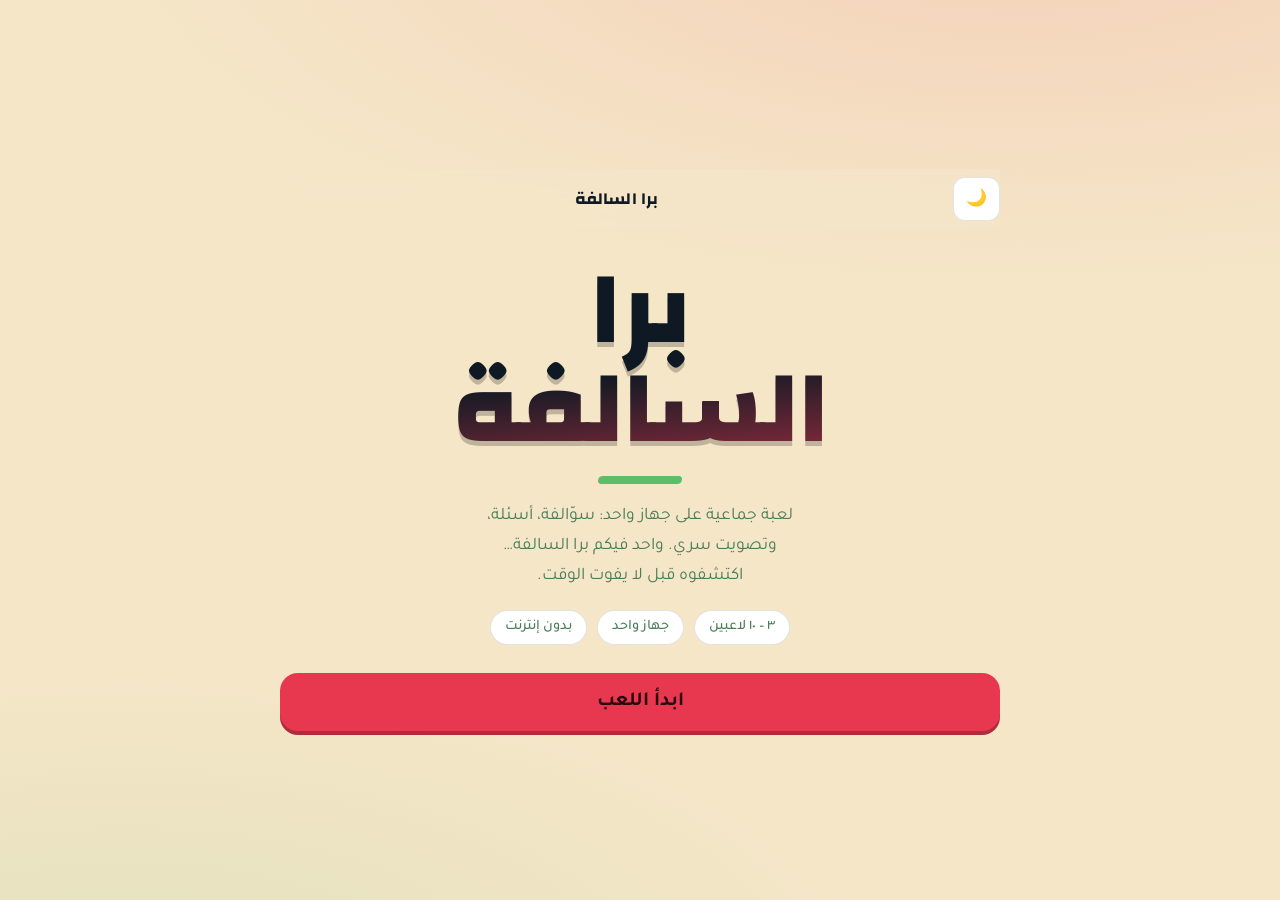
<file: barra.html>
<!DOCTYPE html>
<html lang="ar" dir="rtl">
<head>
  <meta charset="UTF-8" />
  <meta name="viewport" content="width=device-width, initial-scale=1, viewport-fit=cover" />
  <meta name="theme-color" content="#0F1923" />
  <meta name="apple-mobile-web-app-capable" content="yes" />
  <meta name="apple-mobile-web-app-status-bar-style" content="black-translucent" />
  <meta name="mobile-web-app-capable" content="yes" />
  <title>برا السالفة</title>
  <link rel="preconnect" href="https://fonts.googleapis.com" />
  <link rel="preconnect" href="https://fonts.gstatic.com" crossorigin />
  <link
    href="https://fonts.googleapis.com/css2?family=Changa:wght@600;700;800&family=Tajawal:wght@400;500;700&display=swap"
    rel="stylesheet"
  />
  <style>
    .boot-error {
      max-width: 640px;
      margin: 15vh auto;
      padding: 24px;
      border-radius: 16px;
      background: #162230;
      color: #f5e6c8;
      font-family: system-ui, -apple-system, "Segoe UI", Tahoma, sans-serif;
      text-align: center;
      line-height: 1.9;
      font-size: 1.05rem;
      border: 1px solid rgba(245, 230, 200, 0.15);
    }
    .boot-error small {
      display: block;
      margin-top: 8px;
      color: #7a9b8a;
      word-break: break-word;
      font-size: 0.85rem;
    }
  </style>
  <style>
/* ==========================================================================
   برا السالفة — native app feel
   Browser suppression, touch handling, scrollbar, spinners.
   ========================================================================== */

html {
  touch-action: manipulation;
  overscroll-behavior: none;
}

body {
  -webkit-user-select: none;
  user-select: none;
  -webkit-tap-highlight-color: transparent;
}

input,
textarea {
  -webkit-user-select: text;
  user-select: text;
}

input[type="number"] {
  -moz-appearance: textfield;
}

input::-webkit-inner-spin-button,
input::-webkit-outer-spin-button {
  -webkit-appearance: none;
  margin: 0;
}

::-webkit-scrollbar {
  width: 0;
  height: 0;
}

.app {
  -webkit-overflow-scrolling: touch;
}

  </style>
  <style>
/* ==========================================================================
   برا السالفة — design tokens
   ========================================================================== */

:root {
  --plum-900: #0F1923;
  --plum-800: #162230;
  --plum-700: #1e2d3d;
  --coral: #e8384f;
  --coral-deep: #b12a3d;
  --mint: #5dbe6a;
  --mint-deep: #3d8a48;
  --sand: #f5c842;
  --sand-deep: #c49e2e;
  --cloud: #f5e6c8;
  --lilac: #7a9b8a;

  --bg: var(--plum-900);
  --surface: var(--plum-800);
  --surface-2: var(--plum-700);
  --text: var(--cloud);
  --text-muted: var(--lilac);
  --line: rgba(247, 243, 237, 0.1);

  --font-display: "Changa", "Tajawal", system-ui, sans-serif;
  --font-body: "Tajawal", system-ui, sans-serif;

  --radius: 18px;
  --radius-sm: 12px;
  --tap: 48px;

  --shadow-tactile: 0 4px 0 rgba(0, 0, 0, 0.35);
}

[data-theme="light"] {
  --bg: #f5e6c8;
  --surface: #ffffff;
  --surface-2: #ede0c8;
  --text: #0F1923;
  --text-muted: #4a7c59;
  --line: rgba(15, 25, 35, 0.12);
  --shadow-tactile: 0 4px 0 rgba(15, 25, 35, 0.18);
}

/* ==========================================================================
   Base
   ========================================================================== */

*,
*::before,
*::after {
  box-sizing: border-box;
}

html,
body {
  margin: 0;
  min-height: 100%;
}

body {
  font-family: var(--font-body);
  color: var(--text);
  background-color: var(--bg);
  background-image:
    radial-gradient(120% 70% at 80% -10%, rgba(232, 56, 79, 0.18), transparent 60%),
    radial-gradient(100% 60% at 10% 110%, rgba(93, 190, 106, 0.14), transparent 60%);
  background-attachment: fixed;
  -webkit-font-smoothing: antialiased;
  text-rendering: optimizeLegibility;
}

[data-theme="light"] body {
  background-image:
    radial-gradient(120% 70% at 80% -10%, rgba(232, 56, 79, 0.12), transparent 60%),
    radial-gradient(100% 60% at 10% 110%, rgba(93, 190, 106, 0.12), transparent 60%);
}

h1,
h2,
h3 {
  font-family: var(--font-display);
  font-weight: 800;
  margin: 0;
  line-height: 1.15;
}

p {
  margin: 0;
}

button,
input,
select {
  font-family: inherit;
  font-size: 1rem;
}

:focus-visible {
  outline: 3px solid var(--mint);
  outline-offset: 2px;
  border-radius: 6px;
}

.app {
  min-height: 100vh;
  min-height: 100dvh;
  display: flex;
  flex-direction: column;
  align-items: center;
  padding: max(16px, env(safe-area-inset-top)) 16px max(16px, env(safe-area-inset-bottom));
}

.screen {
  width: 100%;
  max-width: 720px;
  margin: auto;
  display: flex;
  flex-direction: column;
  gap: 20px;
  animation: screen-in 0.22s ease-out;
}

@keyframes screen-in {
  from {
    opacity: 0;
    transform: translateY(6px);
  }
  to {
    opacity: 1;
    transform: none;
  }
}

.screen--wide {
  max-width: 900px;
}

/* ==========================================================================
   Top bar
   ========================================================================== */

.topbar {
  display: flex;
  align-items: center;
  justify-content: space-between;
  gap: 12px;
  width: 100%;
  min-height: var(--tap);
  backdrop-filter: blur(12px);
  -webkit-backdrop-filter: blur(12px);
  background: color-mix(in srgb, var(--bg) 75%, transparent);
  position: sticky;
  top: 0;
  z-index: 10;
  padding: 8px 0;
  margin-bottom: 4px;
}

.topbar__title {
  font-family: var(--font-display);
  font-weight: 700;
  font-size: 1.05rem;
  letter-spacing: 0.01em;
}

.topbar__side {
  display: flex;
  align-items: center;
  gap: 8px;
}

.chip {
  display: inline-flex;
  align-items: center;
  gap: 6px;
  padding: 8px 14px;
  border-radius: 999px;
  background: var(--surface);
  border: 1px solid var(--line);
  color: var(--text-muted);
  font-weight: 500;
  font-size: 0.9rem;
}

/* ==========================================================================
   Buttons
   ========================================================================== */

.btn {
  appearance: none;
  border: 1px solid transparent;
  border-radius: var(--radius-sm);
  min-height: var(--tap);
  padding: 12px 22px;
  font-weight: 700;
  font-size: 1.05rem;
  cursor: pointer;
  color: var(--text);
  background: var(--surface-2);
  transition: transform 0.12s ease, box-shadow 0.12s ease, background 0.15s ease;
  touch-action: manipulation;
}

.btn:disabled {
  opacity: 0.45;
  cursor: not-allowed;
}

.btn--primary {
  background: var(--coral);
  color: #2a0810;
  box-shadow: 0 4px 0 var(--coral-deep);
}

.btn--primary:not(:disabled):active {
  transform: translateY(3px) scale(0.97);
  box-shadow: 0 1px 0 var(--coral-deep);
}

.btn--mint {
  background: var(--mint);
  color: #1a3d1e;
  box-shadow: 0 4px 0 var(--mint-deep);
}

.btn--mint:not(:disabled):active {
  transform: translateY(3px) scale(0.97);
  box-shadow: 0 1px 0 var(--mint-deep);
}

.btn--sand {
  background: var(--sand);
  color: #3a2606;
  box-shadow: 0 4px 0 var(--sand-deep);
}

.btn--sand:not(:disabled):active {
  transform: translateY(3px) scale(0.97);
  box-shadow: 0 1px 0 var(--sand-deep);
}

.btn--outline {
  background: transparent;
  border-color: var(--line);
  color: var(--text);
}

.btn--outline:not(:disabled):hover {
  background: var(--surface);
}

.btn--danger {
  background: transparent;
  border-color: rgba(232, 56, 79, 0.5);
  color: var(--coral);
}

.btn--danger:not(:disabled):hover {
  background: rgba(232, 56, 79, 0.12);
}

.btn--block {
  width: 100%;
}

.btn--lg {
  min-height: 58px;
  font-size: 1.25rem;
  border-radius: var(--radius);
}

.btn--icon {
  min-height: 44px;
  min-width: 44px;
  padding: 0 12px;
  font-size: 1.05rem;
  background: var(--surface);
  border-color: var(--line);
}

.btn-row {
  display: flex;
  gap: 12px;
  flex-wrap: wrap;
}

.btn-row > .btn {
  flex: 1 1 160px;
}

/* ==========================================================================
   Title / hero
   ========================================================================== */

.hero {
  text-align: center;
  display: flex;
  flex-direction: column;
  gap: 18px;
  align-items: center;
  padding: 8px 0;
}

.hero__mark {
  font-family: var(--font-display);
  font-weight: 800;
  font-size: clamp(3.4rem, 16vw, 6.5rem);
  line-height: 0.95;
  letter-spacing: -0.01em;
  background: linear-gradient(
    175deg,
    var(--cloud) 0%,
    var(--cloud) 55%,
    var(--sand) 130%
  );
  -webkit-background-clip: text;
  background-clip: text;
  color: transparent;
  filter: drop-shadow(0 5px 0 rgba(0, 0, 0, 0.22));
}

[data-theme="light"] .hero__mark {
  background: linear-gradient(
    175deg,
    var(--plum-900) 0%,
    var(--plum-900) 55%,
    var(--coral) 135%
  );
  -webkit-background-clip: text;
  background-clip: text;
}

.hero__mark span {
  display: block;
}

.hero__rule {
  width: 84px;
  height: 8px;
  border-radius: 6px;
  background: var(--mint);
  transform: skewX(-12deg);
}

.hero__tag {
  color: var(--text-muted);
  font-size: 1.1rem;
  max-width: 34ch;
  line-height: 1.7;
}

.hero__meta {
  display: flex;
  gap: 10px;
  flex-wrap: wrap;
  justify-content: center;
}

/* ==========================================================================
   Panels / cards
   ========================================================================== */

.panel {
  background: var(--surface);
  border: 1px solid var(--line);
  border-radius: var(--radius);
  padding: 20px;
  display: flex;
  flex-direction: column;
  gap: 16px;
}

.panel__head {
  display: flex;
  flex-direction: column;
  gap: 4px;
}

.panel__title {
  font-family: var(--font-display);
  font-weight: 700;
  font-size: 1.3rem;
}

.panel__hint {
  color: var(--text-muted);
  font-size: 0.95rem;
  line-height: 1.6;
}

/* ==========================================================================
   Form bits
   ========================================================================== */

.field {
  display: flex;
  flex-direction: column;
  gap: 8px;
}

.field__label {
  font-weight: 700;
  font-size: 1rem;
}

.field__hint {
  color: var(--text-muted);
  font-size: 0.85rem;
}

.input {
  min-height: var(--tap);
  padding: 10px 14px;
  border-radius: var(--radius-sm);
  border: 1px solid var(--line);
  background: var(--bg);
  color: var(--text);
  width: 100%;
}

.input::placeholder {
  color: var(--text-muted);
  opacity: 0.8;
}

/* ==========================================================================
   Player rows
   ========================================================================== */

.players {
  display: flex;
  flex-direction: column;
  gap: 10px;
}

.player-row {
  display: flex;
  align-items: center;
  gap: 10px;
}

.player-row__num {
  flex: 0 0 auto;
  width: 34px;
  height: 34px;
  display: grid;
  place-items: center;
  border-radius: 50%;
  background: var(--surface-2);
  color: var(--text-muted);
  font-weight: 700;
  font-size: 0.9rem;
}

.player-row .input {
  flex: 1;
}

/* ==========================================================================
   Category grid
   ========================================================================== */

.category-grid {
  display: grid;
  grid-template-columns: repeat(auto-fill, minmax(140px, 1fr));
  gap: 12px;
}

.category-card {
  position: relative;
  text-align: right;
  padding: 16px;
  min-height: 68px;
  border-radius: var(--radius-sm);
  border: 2px solid var(--line);
  background: var(--surface-2);
  color: var(--text);
  font-weight: 700;
  font-size: 1.05rem;
  cursor: pointer;
  transition: transform 0.1s ease, border-color 0.15s ease, background 0.15s ease;
}

.category-card__count {
  display: block;
  margin-top: 4px;
  font-weight: 400;
  font-size: 0.8rem;
  color: var(--text-muted);
}

.category-card[aria-pressed="true"] {
  border-color: var(--mint);
  background: color-mix(in srgb, var(--mint) 16%, var(--surface-2));
}

.category-card[aria-pressed="true"] .category-card__count {
  color: var(--text);
}

/* ==========================================================================
   Segmented control
   ========================================================================== */

.segmented {
  display: inline-flex;
  gap: 6px;
  padding: 5px;
  border-radius: 999px;
  background: var(--bg);
  border: 1px solid var(--line);
}

.segmented button {
  min-height: 42px;
  padding: 8px 20px;
  border: none;
  border-radius: 999px;
  background: transparent;
  color: var(--text-muted);
  font-weight: 700;
  cursor: pointer;
}

.segmented button[aria-pressed="true"] {
  background: var(--coral);
  color: #2a0810;
}

.segmented button:disabled {
  opacity: 0.4;
  cursor: not-allowed;
}

/* ==========================================================================
   Cover / pass-the-device
   ========================================================================== */

.cover {
  text-align: center;
  display: flex;
  flex-direction: column;
  align-items: center;
  justify-content: center;
  gap: 22px;
  min-height: 70vh;
}

.cover__icon {
  width: 84px;
  height: 84px;
  border-radius: 24px;
  display: grid;
  place-items: center;
  background: var(--surface);
  border: 1px solid var(--line);
  font-size: 2.2rem;
}

.cover__name {
  font-family: var(--font-display);
  font-weight: 800;
  font-size: clamp(1.8rem, 8vw, 2.6rem);
  color: var(--coral);
}

.cover__text {
  color: var(--text-muted);
  font-size: 1.05rem;
  max-width: 30ch;
  line-height: 1.7;
}

/* ==========================================================================
   Reveal flip card
   ========================================================================== */

.reveal-stage {
  display: flex;
  flex-direction: column;
  align-items: center;
  gap: 20px;
  min-height: 78vh;
  justify-content: center;
}

.flip-card {
  width: min(84vw, 340px);
  aspect-ratio: 3 / 4.2;
  perspective: 1400px;
  background: none;
  border: none;
  padding: 0;
  cursor: pointer;
}

.flip-card__inner {
  position: relative;
  width: 100%;
  height: 100%;
  transform-style: preserve-3d;
  transition: transform 0.62s cubic-bezier(0.34, 1.4, 0.5, 1);
}

.flip-card.is-flipped .flip-card__inner {
  transform: rotateY(180deg);
}

.flip-card__face {
  position: absolute;
  inset: 0;
  border-radius: 26px;
  backface-visibility: hidden;
  -webkit-backface-visibility: hidden;
  display: flex;
  flex-direction: column;
  align-items: center;
  justify-content: center;
  gap: 14px;
  padding: 26px;
  text-align: center;
  overflow: hidden;
}

.flip-card__face--front {
  background: var(--surface);
  border: 2px solid var(--line);
  color: var(--text);
}

.flip-card__face--front::after {
  content: "";
  position: absolute;
  inset: 10px;
  border-radius: 18px;
  border: 1px dashed var(--line);
  pointer-events: none;
}

.flip-card__face--back {
  transform: rotateY(180deg);
  border: 2px solid transparent;
}

.flip-card__face--back.is-in {
  background: linear-gradient(160deg, rgba(93, 190, 106, 0.28), var(--plum-800));
  border-color: var(--mint);
  color: var(--text);
}

.flip-card__face--back.is-out {
  background: linear-gradient(160deg, rgba(245, 200, 66, 0.3), var(--plum-800));
  border-color: var(--sand);
  color: var(--text);
}

[data-theme="light"] .flip-card__face--back.is-in {
  background: linear-gradient(160deg, rgba(93, 190, 106, 0.35), #ffffff);
}

[data-theme="light"] .flip-card__face--back.is-out {
  background: linear-gradient(160deg, rgba(245, 200, 66, 0.4), #ffffff);
}

.flip-card__kicker {
  font-weight: 700;
  font-size: 0.95rem;
  color: var(--text-muted);
}

.flip-card__role {
  font-family: var(--font-display);
  font-weight: 800;
  font-size: 2.1rem;
}

.flip-card__face--front .flip-card__role {
  color: var(--text-muted);
}

.flip-card__face--back.is-in .flip-card__role {
  color: var(--mint);
}

.flip-card__face--back.is-out .flip-card__role {
  color: var(--sand);
}

.flip-card__secret {
  font-family: var(--font-display);
  font-weight: 800;
  font-size: clamp(1.8rem, 9vw, 2.6rem);
  line-height: 1.2;
}

.flip-card__category {
  color: var(--text-muted);
  font-size: 0.9rem;
}

.flip-card__emoji {
  font-size: 3rem;
  line-height: 1;
}

.reveal-progress {
  color: var(--text-muted);
  font-size: 0.95rem;
}

/* ==========================================================================
   Discussion / turn order
   ========================================================================== */

.timer {
  display: flex;
  flex-direction: column;
  align-items: center;
  gap: 14px;
}

.timer__display {
  font-family: var(--font-display);
  font-weight: 800;
  font-size: clamp(3rem, 16vw, 5rem);
  line-height: 1;
  font-variant-numeric: tabular-nums;
  direction: ltr;
}

.timer__display.is-low {
  color: var(--sand);
}

.timer__display.is-done {
  color: var(--coral);
}

.turn-list {
  list-style: none;
  margin: 0;
  padding: 0;
  display: flex;
  flex-direction: column;
  gap: 8px;
  counter-reset: turn;
}

.turn-item {
  display: flex;
  align-items: center;
  gap: 12px;
  padding: 12px 14px;
  border-radius: var(--radius-sm);
  background: var(--surface-2);
  border: 1px solid var(--line);
}

.turn-item__num {
  flex: 0 0 auto;
  width: 30px;
  height: 30px;
  display: grid;
  place-items: center;
  border-radius: 50%;
  background: var(--bg);
  color: var(--text-muted);
  font-weight: 700;
  font-size: 0.85rem;
}

.turn-item__text {
  font-size: 1.02rem;
}

.turn-item__text b {
  color: var(--coral);
}

.turn-item__text i {
  font-style: normal;
  color: var(--mint);
}

/* One-question-at-a-time focus card */
.turn-focus {
  text-align: center;
  display: flex;
  flex-direction: column;
  align-items: center;
  gap: 12px;
  padding: 28px 20px;
  border-radius: var(--radius);
  background: linear-gradient(
    165deg,
    color-mix(in srgb, var(--coral) 16%, var(--surface)),
    var(--surface)
  );
  border: 1px solid var(--line);
}

.turn-focus__kicker {
  color: var(--text-muted);
  font-weight: 700;
  font-size: 0.9rem;
}

.turn-focus__line {
  display: flex;
  align-items: baseline;
  justify-content: center;
  gap: 12px;
  flex-wrap: wrap;
}

.turn-focus__name {
  font-family: var(--font-display);
  font-weight: 800;
  font-size: clamp(1.6rem, 8vw, 2.4rem);
  line-height: 1.1;
}

.turn-focus__name--ask {
  color: var(--coral);
}

.turn-focus__name--answer {
  color: var(--mint);
}

.turn-focus__verb {
  color: var(--text-muted);
  font-weight: 700;
}

.turn-focus__hint {
  color: var(--text-muted);
  font-size: 0.95rem;
  line-height: 1.7;
  max-width: 34ch;
}

.timer__display--question {
  font-size: clamp(2.4rem, 12vw, 3.6rem);
}

/* ==========================================================================
   Voting
   ========================================================================== */

.vote-list {
  display: flex;
  flex-direction: column;
  gap: 10px;
}

.vote-option {
  display: flex;
  align-items: center;
  justify-content: space-between;
  gap: 12px;
  min-height: var(--tap);
  padding: 12px 16px;
  border-radius: var(--radius-sm);
  border: 2px solid var(--line);
  background: var(--surface-2);
  color: var(--text);
  font-weight: 700;
  font-size: 1.05rem;
  cursor: pointer;
  text-align: right;
}

.vote-option[aria-pressed="true"] {
  border-color: var(--coral);
  background: color-mix(in srgb, var(--coral) 18%, var(--surface-2));
}

.vote-option__check {
  color: var(--coral);
  opacity: 0;
}

.vote-option[aria-pressed="true"] .vote-option__check {
  opacity: 1;
}

/* ==========================================================================
   Results
   ========================================================================== */

.result-banner {
  text-align: center;
  padding: 22px;
  border-radius: var(--radius);
  border: 2px solid var(--line);
  background: var(--surface);
  display: flex;
  flex-direction: column;
  gap: 10px;
}

.result-banner__label {
  color: var(--text-muted);
  font-weight: 700;
}

.result-banner__names {
  font-family: var(--font-display);
  font-weight: 800;
  font-size: clamp(1.6rem, 8vw, 2.4rem);
  color: var(--sand);
}

.result-secret {
  display: flex;
  align-items: baseline;
  justify-content: center;
  gap: 10px;
  flex-wrap: wrap;
}

.result-secret__value {
  font-family: var(--font-display);
  font-weight: 800;
  font-size: 1.6rem;
  color: var(--coral);
}

.verdict {
  padding: 12px 16px;
  border-radius: var(--radius-sm);
  background: var(--surface-2);
  border: 1px solid var(--line);
  color: var(--text-muted);
  text-align: center;
  line-height: 1.6;
}

.scoreboard {
  width: 100%;
  border-collapse: collapse;
}

.scoreboard th,
.scoreboard td {
  padding: 12px 10px;
  text-align: right;
  border-bottom: 1px solid var(--line);
}

.scoreboard th {
  color: var(--text-muted);
  font-weight: 500;
  font-size: 0.85rem;
}

.scoreboard tr:last-child td {
  border-bottom: none;
}

.scoreboard td:last-child,
.scoreboard th:last-child {
  text-align: left;
}

.scoreboard__rank {
  color: var(--text-muted);
  font-weight: 700;
  width: 34px;
}

.scoreboard__name {
  font-weight: 700;
}

.scoreboard__total {
  font-family: var(--font-display);
  font-weight: 800;
  font-size: 1.25rem;
}

.points-pos {
  color: var(--mint);
  font-weight: 700;
}

.points-zero {
  color: var(--text-muted);
}

.score-leader .scoreboard__name::after {
  content: "★";
  color: var(--sand);
  margin-inline-start: 6px;
  font-size: 0.85rem;
}

/* ==========================================================================
   Misc
   ========================================================================== */

.toast {
  position: fixed;
  inset-inline: 0;
  bottom: max(20px, env(safe-area-inset-bottom));
  display: flex;
  justify-content: center;
  pointer-events: none;
  z-index: 50;
}

.toast__inner {
  background: var(--surface);
  border: 1px solid var(--line);
  color: var(--text);
  padding: 12px 20px;
  border-radius: 999px;
  font-weight: 500;
  box-shadow: 0 10px 30px rgba(0, 0, 0, 0.3);
  animation: toast-in 0.25s ease-out;
}

@keyframes toast-in {
  from {
    opacity: 0;
    transform: translateY(12px);
  }
  to {
    opacity: 1;
    transform: none;
  }
}

.note {
  padding: 12px 16px;
  border-radius: var(--radius-sm);
  background: color-mix(in srgb, var(--sand) 18%, var(--surface));
  border: 1px solid var(--sand);
  color: var(--text);
  font-size: 0.95rem;
  line-height: 1.6;
}

.centered {
  text-align: center;
}

.stack {
  display: flex;
  flex-direction: column;
  gap: 14px;
}

.stack--tight {
  gap: 8px;
}

.sr-only {
  position: absolute;
  width: 1px;
  height: 1px;
  padding: 0;
  margin: -1px;
  overflow: hidden;
  clip: rect(0, 0, 0, 0);
  white-space: nowrap;
  border: 0;
}

/* ==========================================================================
   Selection
   ========================================================================== */

::selection {
  background: var(--coral);
  color: var(--cloud);
}

/* ==========================================================================
   Splash screen
   ========================================================================== */

.splash {
  position: fixed;
  inset: 0;
  z-index: 100;
  display: flex;
  flex-direction: column;
  align-items: center;
  justify-content: center;
  gap: 20px;
  background: var(--bg);
  transition: opacity 0.4s ease, visibility 0.4s ease;
}

.splash.is-hidden {
  opacity: 0;
  visibility: hidden;
  pointer-events: none;
}

.splash__icon {
  width: 100px;
  height: 100px;
  border-radius: 50%;
  object-fit: cover;
  border: 3px solid var(--line);
  animation: splash-pulse 1.6s ease-in-out infinite;
}

@keyframes splash-pulse {
  0%, 100% { transform: scale(1); }
  50% { transform: scale(1.05); }
}

.splash__title {
  font-family: var(--font-display);
  font-weight: 800;
  font-size: clamp(2rem, 10vw, 3.2rem);
  background: linear-gradient(175deg, var(--cloud) 0%, var(--cloud) 55%, var(--sand) 130%);
  -webkit-background-clip: text;
  background-clip: text;
  color: transparent;
}

/* ==========================================================================
   Offline banner
   ========================================================================== */

.offline-banner {
  position: fixed;
  top: 0;
  inset-inline: 0;
  z-index: 60;
  background: var(--coral);
  color: #fff;
  text-align: center;
  padding: 10px 16px;
  font-weight: 700;
  font-size: 0.95rem;
  transform: translateY(-100%);
  transition: transform 0.3s ease;
  pointer-events: none;
}

.offline-banner.is-visible {
  transform: translateY(0);
  pointer-events: auto;
}

/* ==========================================================================
   Form validation
   ========================================================================== */

.input--error {
  border-color: var(--coral) !important;
  box-shadow: 0 0 0 2px rgba(232, 56, 79, 0.25);
}

.field__error {
  color: var(--coral);
  font-size: 0.85rem;
  font-weight: 600;
}

/* ==========================================================================
   Button spinner
   ========================================================================== */

.btn--loading {
  position: relative;
  color: transparent !important;
  pointer-events: none;
}

.btn--loading::after {
  content: "";
  position: absolute;
  width: 22px;
  height: 22px;
  border: 3px solid rgba(255, 255, 255, 0.35);
  border-top-color: #fff;
  border-radius: 50%;
  animation: btn-spin 0.6s linear infinite;
}

@keyframes btn-spin {
  to { transform: rotate(360deg); }
}

/* ==========================================================================
   View transitions
   ========================================================================== */

::view-transition-old(root) {
  animation: none;
}

::view-transition-new(root) {
  animation: view-fade-in 0.2s ease-out;
}

@keyframes view-fade-in {
  from { opacity: 0.7; }
  to { opacity: 1; }
}

/* ==========================================================================
   Responsive
   ========================================================================== */

@media (max-width: 480px) {
  .app {
    padding-inline: 14px;
  }

  .category-grid {
    grid-template-columns: repeat(2, 1fr);
  }

  .btn-row > .btn {
    flex-basis: 100%;
  }

  .panel {
    padding: 16px;
  }

  .scoreboard th,
  .scoreboard td {
    padding: 10px 6px;
  }

  .scoreboard__total {
    font-size: 1.1rem;
  }
}

@media (min-width: 768px) {
  .app {
    padding: 28px;
  }
}

/* ==========================================================================
   Reduced motion
   ========================================================================== */

@media (prefers-reduced-motion: reduce) {
  *,
  *::before,
  *::after {
    animation-duration: 0.001ms !important;
    animation-iteration-count: 1 !important;
    transition-duration: 0.001ms !important;
  }

  .flip-card__inner {
    transition: none;
  }
}
  </style>
</head>
<body>
  <div id="app" class="app" role="main"></div>
  <div id="splash" class="splash">
    <div class="splash__title" style="font-family:var(--font-display);font-weight:800;font-size:clamp(2rem,10vw,3.2rem);">برا السالفة</div>
  </div>
  <div id="offline-banner" class="offline-banner">أنت غير متصل — اللعبة تعمل بشكل طبيعي</div>
  <noscript>
    <div class="boot-error">
      لازم تفعّل JavaScript في المتصفح عشان تشتغل اللعبة.
    </div>
  </noscript>

  <script>
(function () {
  function showError(message) {
    var app = document.getElementById("app");
    if (!app) return;
    if (app.querySelector(".boot-error")) return;
    app.innerHTML =
      '<div class="boot-error">تعذّر تشغيل اللعبة.<small>' +
      String(message) +
      "</small></div>";
  }
  window.__barraShowBootError = showError;
  window.addEventListener("error", function (event) {
    showError(event.message || "خطأ غير معروف");
  });
})();
  </script>

  <script>
/* ==========================================================================
   برا السالفة — category data + tunable constants
   No ES modules and no fetch(): this file is loaded with a plain
   <script src="data.js"><\/script> so the app also works from file://.
   ========================================================================== */

const CATEGORIES = [
  {
    id: "anime",
    label: "أنمي",
    items: [
      "ناروتو",
      "ون بيس",
      "هجوم العمالقة",
      "ديث نوت",
      "دراغون بول",
      "بليتش",
      "هنتر إكس هنتر",
      "جوجوتسو كايسن",
      "ديمون سلاير",
      "ماي هيرو أكاديميا",
      "طوكيو غول",
      "فولميتال ألكيميست",
      "سورد آرت أونلاين",
      "سباير إكس فاميلي",
      "بلاك كلوفر",
    ],
  },
  {
    id: "food",
    label: "أكل",
    items: [
      "شاورما",
      "برغر",
      "كبسة",
      "مندي",
      "بيتزا",
      "فلافل",
      "كشري",
      "مقلوبة",
      "مسخن",
      "حمص",
      "تبولة",
      "فول",
      "برياني",
      "سمبوسة",
      "شكشوكة",
    ],
  },
  {
    id: "desserts",
    label: "حلويات",
    items: [
      "كنافة",
      "بقلاوة",
      "لقيمات",
      "بسبوسة",
      "كيك شوكولاتة",
      "آيس كريم",
      "مهلبية",
      "أم علي",
      "تشيز كيك",
      "دونات",
      "كوكيز",
      "وافل",
      "كريب",
      "مافن",
      "رز بلبن",
    ],
  },
  {
    id: "drinks",
    label: "مشروبات",
    items: [
      "قهوة عربية",
      "شاي",
      "كرك",
      "لاتيه",
      "كابتشينو",
      "موكا",
      "عصير برتقال",
      "عصير مانجو",
      "ليمون بالنعناع",
      "سموذي فراولة",
      "ميلك شيك",
      "بيبسي",
      "شاي أخضر",
      "قهوة تركية",
      "سحلب",
    ],
  },
  {
    id: "cartoons",
    label: "كرتون قديم",
    items: [
      "توم وجيري",
      "سبونج بوب",
      "السنافر",
      "عدنان ولينا",
      "غرندايزر",
      "كابتن ماجد",
      "هايدي",
      "جزيرة الكنز",
      "بوباي",
      "لوني تونز",
      "مغامرات سندباد",
      "ريمي",
      "ماوكلي",
      "باتمان",
      "سبايدرمان",
    ],
  },
  {
    id: "series",
    label: "مسلسلات",
    items: [
      "صراع العروش",
      "برايكينغ باد",
      "فريندز",
      "ذا أوفيس",
      "سترينجر ثينجز",
      "لا كاسا دي بابيل",
      "موني هايست",
      "بيكي بلايندرز",
      "لوست",
      "هاوس",
      "ديكستر",
      "شيرنوبل",
      "باب الحارة",
      "طاش ما طاش",
      "الحفرة",
    ],
  },
  {
    id: "kpop",
    label: "كيبوب",
    items: [
      "BTS",
      "BLACKPINK",
      "EXO",
      "TWICE",
      "RED VELVET",
      "STRAY KIDS",
      "SEVENTEEN",
      "ITZY",
      "NCT",
      "TXT",
      "AESPA",
      "GOT7",
      "MONSTA X",
      "ATEEZ",
      "MAMAMOO",
    ],
  },
  {
    id: "games",
    label: "ألعاب فيديو",
    items: [
      "ماين كرافت",
      "فورتنايت",
      "ببجي",
      "جي تي إيه",
      "كول أوف ديوتي",
      "فيفا",
      "غود أوف وور",
      "ذا لاست أوف أس",
      "زيلدا",
      "ماريو",
      "بوكيمون",
      "أساسنز كريد",
      "ريزدنت إيفل",
      "فالورانت",
      "روكيت ليج",
    ],
  },
  {
    id: "produce",
    label: "فواكه وخضار",
    items: [
      "تفاح",
      "موز",
      "برتقال",
      "عنب",
      "بطيخ",
      "مانجو",
      "فراولة",
      "أناناس",
      "رمان",
      "كيوي",
      "جزر",
      "خيار",
      "طماطم",
      "بصل",
      "بطاطس",
    ],
  },
  {
    id: "spy",
    label: "جاسوس (أماكن)",
    items: [
      "مستشفى",
      "مدرسة",
      "مطار",
      "ملعب",
      "سينما",
      "مطعم",
      "فندق",
      "شاطئ",
      "سوق",
      "حديقة",
      "مكتب",
      "مصنع",
      "قطار",
      "ملاهي",
      "مسجد",
    ],
  },
];

const GAME_DEFAULTS = {
  minPlayers: 3,
  maxPlayers: 10,
  outPlayersDefault: 1,
  outPlayersMaxThreshold: 6,
  perQuestionSeconds: 60,
  turnsPerPlayer: 1,
  scoring: {
    correctVote: 1,
    outEscaped: 2,
    outGuessedItemBonus: 1,
  },
};

/* Fast id -> category lookup */
const CATEGORY_BY_ID = CATEGORIES.reduce((map, category) => {
  map[category.id] = category;
  return map;
}, {});
  </script>

  <script>
/* ==========================================================================
   برا السالفة — app bootstrap + rendering
   Plain vanilla JS. No modules, no build step.
   ========================================================================== */

const APP_VERSION = "1.0.0";

const STORAGE_KEYS = {
  setup: "barra.setup.v1",
  theme: "barra.theme.v1",
};

function defaultSetup() {
  return {
    names: ["", "", ""],
    categoryIds: [],
    numOut: GAME_DEFAULTS.outPlayersDefault,
    perQuestionSeconds: GAME_DEFAULTS.perQuestionSeconds,
  };
}

const state = {
  screen: "title",
  theme: "dark",
  setup: defaultSetup(),
};

let root = null;

/* --------------------------------------------------------------------------
   Small utilities
   -------------------------------------------------------------------------- */

function escapeHtml(value) {
  return String(value == null ? "" : value)
    .replace(/&/g, "&amp;")
    .replace(/</g, "&lt;")
    .replace(/>/g, "&gt;")
    .replace(/"/g, "&quot;")
    .replace(/'/g, "&#39;");
}

function el(html) {
  const template = document.createElement("template");
  template.innerHTML = html.trim();
  return template.content.firstElementChild;
}

function randomChoice(list) {
  return list[Math.floor(Math.random() * list.length)];
}

function haptic(pattern) {
  if (typeof navigator !== "undefined" && navigator.vibrate) navigator.vibrate(pattern || 10);
}

function shuffle(list) {
  const copy = list.slice();
  for (let i = copy.length - 1; i > 0; i--) {
    const j = Math.floor(Math.random() * (i + 1));
    [copy[i], copy[j]] = [copy[j], copy[i]];
  }
  return copy;
}

/* --------------------------------------------------------------------------
   Secret item sampling (tasks.md 4.1)
   Two-step draw so a large category never dominates a small one: first a
   category with equal weight, then an item inside it. Anti-repeat across the
   session via a used-items set; when the whole pool is exhausted it resets
   (reshuffles) instead of erroring.
   -------------------------------------------------------------------------- */

function hasAvailableItem(categories, usedItemsSet) {
  return categories.some((category) =>
    category.items.some((item) => !usedItemsSet.has(category.id + ":" + item))
  );
}

function pickSecretItem(selectedCategoryIds, usedItemsSet) {
  const categories = selectedCategoryIds
    .map((id) => CATEGORY_BY_ID[id])
    .filter(Boolean);

  if (categories.length === 0) {
    throw new Error("pickSecretItem: no valid categories selected");
  }

  let reshuffled = false;
  if (!hasAvailableItem(categories, usedItemsSet)) {
    usedItemsSet.clear();
    reshuffled = true;
  }

  let categoryId;
  let item;
  let key;
  do {
    const category = randomChoice(categories);
    categoryId = category.id;
    item = randomChoice(category.items);
    key = categoryId + ":" + item;
  } while (usedItemsSet.has(key));

  usedItemsSet.add(key);

  return {
    categoryId,
    categoryLabel: CATEGORY_BY_ID[categoryId].label,
    item,
    reshuffled,
  };
}

/* --------------------------------------------------------------------------
   Theme
   -------------------------------------------------------------------------- */

function loadTheme() {
  let saved = null;
  try {
    saved = localStorage.getItem(STORAGE_KEYS.theme);
  } catch (err) {
    saved = null;
  }
  if (saved === "light" || saved === "dark") {
    state.theme = saved;
  } else if (
    window.matchMedia &&
    window.matchMedia("(prefers-color-scheme: light)").matches
  ) {
    state.theme = "light";
  }
  applyTheme();
}

function applyTheme() {
  document.documentElement.setAttribute("data-theme", state.theme);
  const meta = document.querySelector('meta[name="theme-color"]');
  if (meta) {
    meta.setAttribute("content", state.theme === "light" ? "#F5E6C8" : "#0F1923");
  }
}

function toggleTheme() {
  state.theme = state.theme === "light" ? "dark" : "light";
  try {
    localStorage.setItem(STORAGE_KEYS.theme, state.theme);
  } catch (err) {
    /* storage unavailable — theme simply won't persist */
  }
  applyTheme();
  render();
}

/* --------------------------------------------------------------------------
   Toast
   -------------------------------------------------------------------------- */

let toastTimer = null;

function showToast(message) {
  const existing = document.querySelector(".toast");
  if (existing) existing.remove();
  if (toastTimer) clearTimeout(toastTimer);

  const node = el(
    `<div class="toast" role="status"><div class="toast__inner">${escapeHtml(
      message
    )}</div></div>`
  );
  document.body.appendChild(node);
  toastTimer = setTimeout(() => node.remove(), 2600);
}

/* --------------------------------------------------------------------------
   Top bar + screens
   -------------------------------------------------------------------------- */

function themeButton() {
  const label = state.theme === "light" ? "الوضع الليلي" : "الوضع النهاري";
  const icon = state.theme === "light" ? "🌙" : "☀️";
  return `<button class="btn btn--icon" data-action="toggle-theme" aria-label="${label}" title="${label}">${icon}</button>`;
}

function topbar({ title, right = "" } = {}) {
  return `
    <header class="topbar">
      <div class="topbar__side">${themeButton()}</div>
      <div class="topbar__title">${escapeHtml(title || "برا السالفة")}</div>
      <div class="topbar__side">${right}</div>
    </header>
  `;
}

function screenTitle() {
  return el(`
    <section class="screen">
      ${topbar({ title: "برا السالفة" })}
      <div class="hero">
        <h1 class="hero__mark">
          <span>برا</span>
          <span>السالفة</span>
        </h1>
        <div class="hero__rule"></div>
        <p class="hero__tag">
          لعبة جماعية على جهاز واحد: سوّالفة، أسئلة، وتصويت سري.
          واحد فيكم برا السالفة… اكتشفوه قبل لا يفوت الوقت.
        </p>
        <div class="hero__meta">
          <span class="chip">٣ – ١٠ لاعبين</span>
          <span class="chip">جهاز واحد</span>
          <span class="chip">بدون إنترنت</span>
        </div>
      </div>
      <button class="btn btn--primary btn--lg btn--block" data-action="go-setup">
        ابدأ اللعب
      </button>
    </section>
  `);
}

/* --------------------------------------------------------------------------
   Setup persistence
   -------------------------------------------------------------------------- */

function padTo(list, min) {
  const copy = list.slice();
  while (copy.length < min) copy.push("");
  return copy;
}

function loadSetup() {
  let raw = null;
  try {
    raw = localStorage.getItem(STORAGE_KEYS.setup);
  } catch (err) {
    raw = null;
  }
  if (!raw) return;

  let saved = null;
  try {
    saved = JSON.parse(raw);
  } catch (err) {
    return;
  }
  if (!saved || typeof saved !== "object") return;

  const names = Array.isArray(saved.names)
    ? saved.names
        .slice(0, GAME_DEFAULTS.maxPlayers)
        .map((name) => (typeof name === "string" ? name : ""))
    : null;

  const validIds = Array.isArray(saved.categoryIds)
    ? saved.categoryIds.filter((id) => CATEGORY_BY_ID[id])
    : [];

  const perQuestion = Number(saved.perQuestionSeconds);
  const numOut = Number(saved.numOut);

  state.setup = {
    names:
      names && names.length >= GAME_DEFAULTS.minPlayers
        ? padTo(names, GAME_DEFAULTS.minPlayers)
        : defaultSetup().names,
    categoryIds: validIds,
    numOut: numOut === 2 ? 2 : 1,
    perQuestionSeconds:
      Number.isFinite(perQuestion) && perQuestion >= 0
        ? perQuestion
        : GAME_DEFAULTS.perQuestionSeconds,
  };
}

function saveSetup() {
  try {
    localStorage.setItem(STORAGE_KEYS.setup, JSON.stringify(state.setup));
  } catch (err) {
    /* storage unavailable — config simply won't persist */
  }
}

/* --------------------------------------------------------------------------
   Setup helpers
   -------------------------------------------------------------------------- */

function filledNames() {
  return state.setup.names.map((name) => name.trim()).filter(Boolean);
}

function playerCount() {
  return state.setup.names.length;
}

function canChooseTwoOut() {
  return filledNames().length >= GAME_DEFAULTS.outPlayersMaxThreshold;
}

function setupIsValid() {
  const count = filledNames().length;
  return (
    count >= GAME_DEFAULTS.minPlayers &&
    count <= GAME_DEFAULTS.maxPlayers &&
    state.setup.categoryIds.length >= 1
  );
}

function captureSetupForm() {
  document.querySelectorAll('[data-field="player-name"]').forEach((input) => {
    const index = Number(input.dataset.index);
    if (!Number.isNaN(index)) state.setup.names[index] = input.value;
  });
  const seconds = document.querySelector('[data-field="per-question-seconds"]');
  if (seconds) {
    const value = Number(seconds.value);
    state.setup.perQuestionSeconds = Number.isFinite(value)
      ? Math.max(0, Math.min(300, value))
      : GAME_DEFAULTS.perQuestionSeconds;
  }
}

/* --------------------------------------------------------------------------
   Setup screen
   -------------------------------------------------------------------------- */

function playerRow(name, index) {
  const removable = playerCount() > GAME_DEFAULTS.minPlayers;
  return `
    <div class="player-row">
      <span class="player-row__num" aria-hidden="true">${index + 1}</span>
      <input
        class="input"
        type="text"
        data-field="player-name"
        data-index="${index}"
        value="${escapeHtml(name)}"
        placeholder="اسم اللاعب"
        maxlength="20"
        autocomplete="off"
        aria-label="اسم اللاعب ${index + 1}"
      />
      <button
        class="btn btn--danger btn--icon"
        data-action="player-remove"
        data-index="${index}"
        aria-label="حذف اللاعب ${index + 1}"
        ${removable ? "" : "disabled"}
      >✕</button>
    </div>
  `;
}

function categoryCard(category) {
  const selected = state.setup.categoryIds.includes(category.id);
  return `
    <button
      type="button"
      class="category-card"
      data-action="toggle-category"
      data-id="${category.id}"
      aria-pressed="${selected}"
    >
      ${escapeHtml(category.label)}
      <span class="category-card__count">${category.items.length} عنصر</span>
    </button>
  `;
}

function outSegmented() {
  const two = canChooseTwoOut();
  return `
    <div class="segmented" role="group" aria-label="عدد اللاعبين خارج السالفة">
      <button type="button" data-action="out-set" data-value="1" aria-pressed="${
        state.setup.numOut === 1
      }">واحد</button>
      <button type="button" data-action="out-set" data-value="2" aria-pressed="${
        state.setup.numOut === 2
      }" ${two ? "" : "disabled"}>اثنين</button>
    </div>
  `;
}

function screenSetup() {
  const view = el(`
    <section class="screen screen--wide">
      ${topbar({
        title: "تجهيز اللعبة",
        right: `<button class="btn btn--icon" data-action="go-title" aria-label="رجوع">↩</button>`,
      })}
      <div class="panel">
        <div class="panel__head">
          <h2 class="panel__title">اللاعبون</h2>
          <p class="panel__hint">
            من ٣ إلى ١٠ لاعبين، وكلهم يشاركون نفس الجهاز.
            <span id="player-count"></span>
          </p>
        </div>
        <div class="players" id="players-list">
          ${state.setup.names.map(playerRow).join("")}
        </div>
        <button class="btn btn--outline btn--block" data-action="player-add">
          + أضف لاعب
        </button>
      </div>

      <div class="panel">
        <div class="panel__head">
          <h2 class="panel__title">الفئات</h2>
          <p class="panel__hint">اختر فئة أو أكثر — تُدمج كلها في جولة واحدة.</p>
        </div>
        <div class="category-grid">
          ${CATEGORIES.map(categoryCard).join("")}
        </div>
      </div>

      <div class="panel">
        <div class="panel__head">
          <h2 class="panel__title">إعدادات الجولة</h2>
        </div>
        <div class="field">
          <span class="field__label">كم واحد برا السالفة؟</span>
          ${outSegmented()}
        </div>
        <div class="field">
          <label class="field__label" for="per-question-seconds">مدة كل سؤال (ثواني)</label>
          <input
            class="input"
            id="per-question-seconds"
            type="number"
            data-field="per-question-seconds"
            min="0"
            max="300"
            step="5"
            value="${state.setup.perQuestionSeconds}"
          />
          <span class="field__hint">
            كل لاعب ياخذ دوره بالسؤال، والمؤقت ينتقل تلقائياً للي بعده. اكتب ٠ لإلغاء المؤقت.
          </span>
        </div>
      </div>

      <button
        id="start-round"
        class="btn btn--primary btn--lg btn--block"
        data-action="start-round"
      >
        يلا نبدأ
      </button>
    </section>
  `);
  return view;
}

function refreshSetupControls() {
  const count = filledNames().length;
  const countEl = document.getElementById("player-count");
  if (countEl) countEl.textContent = `(${count} جاهزين)`;

  const twoDisabled = !canChooseTwoOut();
  const twoBtn = document.querySelector('[data-action="out-set"][data-value="2"]');
  if (twoBtn) {
    twoBtn.disabled = twoDisabled;
    if (twoDisabled && state.setup.numOut === 2) {
      state.setup.numOut = 1;
      const oneBtn = document.querySelector('[data-action="out-set"][data-value="1"]');
      if (oneBtn) oneBtn.setAttribute("aria-pressed", "true");
      twoBtn.setAttribute("aria-pressed", "false");
    }
  }

  const startBtn = document.getElementById("start-round");
  if (startBtn) startBtn.disabled = !setupIsValid();
}

/* --------------------------------------------------------------------------
   Game engine (tasks.md 4.2 + 4.3)
   -------------------------------------------------------------------------- */

function orderByCount(players, counts) {
  /* shuffle first, then stable-sort by count => random tie-break */
  return shuffle(players).sort(
    (a, b) => (counts[a.id] || 0) - (counts[b.id] || 0)
  );
}

function pickOutPlayers(players, numOut) {
  const count = Math.max(1, Math.min(numOut, players.length - 1));
  const sorted = shuffle(players).sort((a, b) => a.outCount - b.outCount);
  const chosen = sorted.slice(0, count);
  chosen.forEach((player) => {
    player.outCount += 1;
  });
  return chosen;
}

function buildTurnOrder(players, totalTurns, counters) {
  const count = players.length;
  const order = [];
  if (count < 2 || totalTurns <= 0) return order;

  /* Fair, weighted round-robin.
     The spec's raw greedy (pick min-ask, then min-answer excluding the
     asker) can drift: a player who is simultaneously the unique min in
     both counters is forced to ask at the exact moment they should
     answer, which leaves max-min = 2. Instead we arrange the players in
     a ring (least-used askers lead each pass, random tie-break) and have
     turn i ask while the NEXT player in the ring answers. Over any pass
     every player asks once and answers once, so both spreads stay <= 1
     by construction — and no asker ever repeats back-to-back, and no
     asker/answer pair immediately repeats. */
  let ring = [];
  let lastAsker = null;
  let lastPair = null;

  for (let i = 0; i < totalTurns; i++) {
    const offset = i % count;
    if (offset === 0) {
      ring = orderByCount(players, counters.ask);
      /* don't open a pass with the same person who just asked */
      if (lastAsker && ring[0].id === lastAsker && count > 2) {
        const swap = ring.findIndex((p) => p.id !== lastAsker);
        [ring[0], ring[swap]] = [ring[swap], ring[0]];
      }
      /* don't immediately repeat the exact same asker/answer pair */
      if (
        lastPair &&
        count > 3 &&
        ring[0].id === lastPair.asker &&
        ring[1].id === lastPair.answerer
      ) {
        [ring[1], ring[2]] = [ring[2], ring[1]];
      }
    }

    const asker = ring[offset];
    const answerer = ring[(offset + 1) % count];

    counters.ask[asker.id] = (counters.ask[asker.id] || 0) + 1;
    counters.answer[answerer.id] = (counters.answer[answerer.id] || 0) + 1;
    lastAsker = asker.id;
    lastPair = { asker: asker.id, answerer: answerer.id };
    order.push({ asker: asker.id, answerer: answerer.id });
  }

  return order;
}

function debugSimulateFairness(playerCounts, rounds) {
  const sizes = playerCounts || [4, 6, 8];
  const runs = rounds || 100;
  return sizes.map((size) => {
    const players = Array.from({ length: size }, (_, i) => ({
      id: "p" + i,
      outCount: 0,
    }));
    const counters = { ask: {}, answer: {} };
    let passed = true;
    let worstAsk = 0;
    let worstAnswer = 0;

    for (let r = 0; r < runs; r++) {
      buildTurnOrder(
        players,
        size * GAME_DEFAULTS.turnsPerPlayer,
        counters
      );
      const askValues = players.map((p) => counters.ask[p.id] || 0);
      const answerValues = players.map((p) => counters.answer[p.id] || 0);
      const askSpread = Math.max(...askValues) - Math.min(...askValues);
      const answerSpread =
        Math.max(...answerValues) - Math.min(...answerValues);
      worstAsk = Math.max(worstAsk, askSpread);
      worstAnswer = Math.max(worstAnswer, answerSpread);
      if (askSpread > 1 || answerSpread > 1) passed = false;
    }

    return { players: size, rounds: runs, passed, worstAsk, worstAnswer };
  });
}

function runFairnessSelfCheck() {
  const results = debugSimulateFairness([4, 6, 8], 100);
  const allPassed = results.every((r) => r.passed);
  if (allPassed) {
    console.info(
      "[برا السالفة] فحص العدالة نجح:",
      results
        .map(
          (r) =>
            `${r.players} لاعبين (فرق الأسنان ${r.worstAsk}/${r.worstAnswer})`
        )
        .join("، ")
    );
  } else {
    console.error("[برا السالفة] فحص العدالة فشل:", results);
  }
  return allPassed;
}

/* --------------------------------------------------------------------------
   Round lifecycle
   -------------------------------------------------------------------------- */

function startGame() {
  captureSetupForm();
  saveSetup();

  /* Inline validation */
  var hasErrors = false;
  document.querySelectorAll('[data-field="player-name"]').forEach(function (input) {
    var idx = Number(input.dataset.index);
    var val = (state.setup.names[idx] || "").trim();
    if (!val) {
      input.classList.add("input--error");
      hasErrors = true;
    } else {
      input.classList.remove("input--error");
    }
  });
  if (state.setup.categoryIds.length === 0) {
    var grid = document.querySelector(".category-grid");
    if (grid) {
      grid.style.outline = "2px solid var(--coral)";
      grid.style.borderRadius = "var(--radius-sm)";
      setTimeout(function () { grid.style.outline = ""; }, 1500);
    }
    hasErrors = true;
  }
  if (hasErrors) {
    showToast("كمّل الأسماء واختر فئة أولاً");
    return;
  }

  if (!setupIsValid()) {
    showToast("كمّل الأسماء واختر فئة أولاً");
    return;
  }

  var startBtn = document.getElementById("start-round");
  if (startBtn) startBtn.classList.add("btn--loading");

  const names = filledNames();
  state.game = {
    players: names.map((name, index) => ({
      id: "p" + index,
      name,
      score: 0,
      outCount: 0,
    })),
    round: 1,
    secret: null,
    outIds: [],
    turnOrder: [],
    askCount: {},
    answerCount: {},
    usedItems: new Set(),
    reshuffled: false,
    votes: {},
  };

  startRound();
}

function startRound() {
  const game = state.game;
  if (!game) return;

  game.players.forEach((player) => {
    if (game.askCount[player.id] == null) game.askCount[player.id] = 0;
    if (game.answerCount[player.id] == null) game.answerCount[player.id] = 0;
  });

  const secret = pickSecretItem(state.setup.categoryIds, game.usedItems);
  game.secret = secret;
  game.reshuffled = secret.reshuffled;

  game.outIds = pickOutPlayers(game.players, state.setup.numOut).map(
    (player) => player.id
  );

  game.turnOrder = buildTurnOrder(
    game.players,
    game.players.length * GAME_DEFAULTS.turnsPerPlayer,
    { ask: game.askCount, answer: game.answerCount }
  );

  game.votes = {};
  game.revealIndex = 0;
  game.revealStage = "cover";
  game.cardFlipped = false;
  game.voteIndex = 0;
  game.voteStage = "cover";
  game.turnIndex = 0;
  resetTurnTimer();

  state.screen = "reveal";
  render();
}

/* --------------------------------------------------------------------------
   Reveal phase (tasks.md 4.5 + signature flip card)
   -------------------------------------------------------------------------- */

function playerById(id) {
  const game = state.game;
  if (!game) return null;
  return game.players.find((player) => player.id === id) || null;
}

function maskName(id) {
  const player = playerById(id);
  return player ? player.name : "؟";
}

function screenRevealCover() {
  const game = state.game;
  const player = game.players[game.revealIndex];
  const ready = game.revealIndex === 0;
  return el(`
    <section class="screen">
      ${topbar({
        title: "كشف الدور",
        right: `<span class="chip">${game.revealIndex + 1} / ${game.players.length}</span>`,
      })}
      <div class="cover">
        <div class="cover__icon" aria-hidden="true">📱</div>
        <p class="cover__text">مرّر الجهاز إلى</p>
        <h2 class="cover__name">${escapeHtml(player.name)}</h2>
        <p class="cover__text">لا تضغط أي شيء إلا لما يوصل الجهاز بيدك.</p>
        <button class="btn btn--primary btn--lg" data-action="reveal-ready">
          جاهز
        </button>
      </div>
      <p class="centered field__hint">
        ${ready ? "ابدأ بأول لاعب." : "الأدوار سرية — لا أحد يشوف غير دوره."}
      </p>
    </section>
  `);
}

function cardBackHtml(isOut) {
  const game = state.game;
  if (isOut) {
    return `
      <div class="flip-card__emoji" aria-hidden="true">🎭</div>
      <div class="flip-card__role">برا السالفة</div>
      <p class="flip-card__category">
        خمّن السر من كلامهم، ولا تخليهم يعرفون إنك برا السالفة.
      </p>
    `;
  }
  return `
    <div class="flip-card__kicker">السر هو</div>
    <div class="flip-card__secret">${escapeHtml(game.secret.item)}</div>
    <div class="flip-card__category">${escapeHtml(game.secret.categoryLabel)}</div>
    <p class="flip-card__category">
      اوصفه بدون ما تقول اسمه، ولا تخلي اللي برا السالفة يعرفه.
    </p>
  `;
}

function screenRevealCard() {
  const game = state.game;
  const player = game.players[game.revealIndex];
  const isOut = game.outIds.includes(player.id);
  const flipped = !!game.cardFlipped;
  const backClass = isOut ? "is-out" : "is-in";

  /* The back face is only filled in once the player flips the card, so the
     secret never sits in the DOM (or a screen reader) before that tap. */
  const backContent = flipped ? cardBackHtml(isOut) : "";

  return el(`
    <section class="screen">
      ${topbar({
        title: `دور ${player.name}`,
        right: `<span class="chip">${game.revealIndex + 1} / ${game.players.length}</span>`,
      })}
      <div class="reveal-stage">
        <p class="reveal-progress">لا تبيّن الشاشة لأحد.</p>
        <button
          type="button"
          class="flip-card ${flipped ? "is-flipped" : ""}"
          data-action="flip-card"
          aria-label="اكشف دورك"
        >
          <div class="flip-card__inner">
            <div class="flip-card__face flip-card__face--front">
              <div class="flip-card__emoji" aria-hidden="true">🂠</div>
              <div class="flip-card__role">اضغط لكشف دورك</div>
              <div class="flip-card__kicker">سرّي — لا تبيّن لأحد</div>
            </div>
            <div class="flip-card__face flip-card__face--back ${backClass}">
              ${backContent}
            </div>
          </div>
        </button>
        <button
          id="reveal-done"
          class="btn btn--mint btn--lg"
          data-action="reveal-done"
          ${flipped ? "" : "hidden"}
        >
          تم، أخفِها
        </button>
      </div>
    </section>
  `);
}

function screenReveal() {
  const game = state.game;
  if (!game) {
    state.screen = "title";
    return screenTitle();
  }
  return game.revealStage === "card"
    ? screenRevealCard()
    : screenRevealCover();
}

function advanceReveal() {
  const game = state.game;
  game.revealIndex += 1;
  game.revealStage = "cover";
  game.cardFlipped = false;

  if (game.revealIndex >= game.players.length) {
    state.screen = "discussion";
    resetTurnTimer();
    render();
    startTurnTimer();
    return;
  }
  render();
}

/* --------------------------------------------------------------------------
   Discussion phase + countdown timer
   -------------------------------------------------------------------------- */

let timerHandle = null;

function formatTime(seconds) {
  const total = Math.max(0, Math.floor(seconds));
  const minutes = String(Math.floor(total / 60)).padStart(2, "0");
  const secs = String(total % 60).padStart(2, "0");
  return minutes + ":" + secs;
}

function resetTurnTimer() {
  const game = state.game;
  if (!game) return;
  if (timerHandle) {
    clearInterval(timerHandle);
    timerHandle = null;
  }
  game.turnTimerRemaining = state.setup.perQuestionSeconds;
  game.turnTimerRunning = false;
}

function startTurnTimer() {
  const game = state.game;
  if (!game) return;
  if (state.setup.perQuestionSeconds <= 0) return;
  if (game.turnTimerRunning || game.turnTimerRemaining <= 0) return;
  game.turnTimerRunning = true;
  timerHandle = setInterval(tickTurnTimer, 1000);
  updateTimerDisplay();
}

function stopTurnTimer() {
  const game = state.game;
  if (game) game.turnTimerRunning = false;
  if (timerHandle) {
    clearInterval(timerHandle);
    timerHandle = null;
  }
  updateTimerDisplay();
}

function tickTurnTimer() {
  const game = state.game;
  if (!game || state.screen !== "discussion") {
    stopTurnTimer();
    return;
  }
  game.turnTimerRemaining = Math.max(0, game.turnTimerRemaining - 1);
  updateTimerDisplay();
  if (game.turnTimerRemaining === 0) {
    stopTurnTimer();
    advanceTurn();
  }
}

function updateTimerDisplay() {
  const game = state.game;
  const display = document.getElementById("timer-display");
  if (!game || !display) return;
  display.textContent = formatTime(game.turnTimerRemaining || 0);
  display.classList.toggle(
    "is-low",
    game.turnTimerRemaining <= 10 && game.turnTimerRemaining > 0
  );
  display.classList.toggle("is-done", game.turnTimerRemaining <= 0);
}

function currentTurn() {
  const game = state.game;
  if (!game || !game.turnOrder) return null;
  return game.turnOrder[game.turnIndex] || null;
}

function advanceTurn() {
  const game = state.game;
  if (!game) return;
  stopTurnTimer();
  game.turnIndex += 1;
  if (game.turnIndex >= game.turnOrder.length) {
    startVoting();
    return;
  }
  resetTurnTimer();
  render();
  startTurnTimer();
}

function screenDiscussion() {
  const game = state.game;
  const turn = currentTurn();
  if (!turn) {
    startVoting();
    return screenTitle();
  }

  const asker = playerById(turn.asker);
  const answerer = playerById(turn.answerer);
  const total = game.turnOrder.length;
  const hasTimer = state.setup.perQuestionSeconds > 0;

  return el(`
    <section class="screen">
      ${topbar({
        title: "وقت السوالف",
        right: `<span class="chip">السؤال ${game.turnIndex + 1} / ${total}</span>`,
      })}
      ${
        game.reshuffled
          ? `<div class="note">خلصت كل عناصر الفئات المختارة، فتم خلط الأسرار من جديد.</div>`
          : ""
      }
      <div class="turn-focus">
        <p class="turn-focus__kicker">دور السؤال</p>
        <div class="turn-focus__line">
          <span class="turn-focus__name turn-focus__name--ask">${escapeHtml(
            asker ? asker.name : "؟"
          )}</span>
          <span class="turn-focus__verb">يسأل</span>
          <span class="turn-focus__name turn-focus__name--answer">${escapeHtml(
            answerer ? answerer.name : "؟"
          )}</span>
        </div>
        <p class="turn-focus__hint">
          اسأله سؤالاً واحداً، وخلّ الباقين يسمعون ويحاولون يعرفون السر.
        </p>
      </div>
      ${
        hasTimer
          ? `
        <div class="panel timer">
          <div
            id="timer-display"
            class="timer__display timer__display--question"
            role="timer"
            aria-live="off"
          >${formatTime(game.turnTimerRemaining || state.setup.perQuestionSeconds)}</div>
          <p class="field__hint centered">ينتقل تلقائياً للي بعده لما يخلص الوقت.</p>
        </div>
      `
          : `<div class="note">بدون مؤقت — خلّص سؤالك واضغط "تم، التالي".</div>`
      }
      <button class="btn btn--primary btn--lg btn--block" data-action="turn-next">
        تم، التالي
      </button>
      <button class="btn btn--outline btn--block" data-action="go-vote">
        تخطّى للتصويت
      </button>
    </section>
  `);
}

/* --------------------------------------------------------------------------
   Voting phase (tasks.md 4.5)
   -------------------------------------------------------------------------- */

function passCover({ title, player, action, progress, note }) {
  return el(`
    <section class="screen">
      ${topbar({
        title,
        right: progress
          ? `<span class="chip">${progress}</span>`
          : "",
      })}
      <div class="cover">
        <div class="cover__icon" aria-hidden="true">📱</div>
        <p class="cover__text">مرّر الجهاز إلى</p>
        <h2 class="cover__name">${escapeHtml(player.name)}</h2>
        <p class="cover__text">${escapeHtml(note)}</p>
        <button class="btn btn--primary btn--lg" data-action="${action}">
          جاهز
        </button>
      </div>
    </section>
  `);
}

function startVoting() {
  stopTurnTimer();
  const game = state.game;
  game.votes = {};
  game.voteIndex = 0;
  game.voteStage = "cover";
  game.voteSelection = null;
  state.screen = "vote";
  render();
}

function screenVoteCover() {
  const game = state.game;
  const voter = game.players[game.voteIndex];
  return passCover({
    title: "التصويت السري",
    player: voter,
    action: "vote-ready",
    progress: `${game.voteIndex + 1} / ${game.players.length}`,
    note: "لا تضغط إلا لما يوصل الجهاز بيدك — صوتك محد يشوفه.",
  });
}

function screenVote() {
  const game = state.game;
  const voter = game.players[game.voteIndex];
  const options = game.players
    .filter((player) => player.id !== voter.id)
    .map((player) => {
      const selected = game.voteSelection === player.id;
      return `
        <button
          type="button"
          class="vote-option"
          data-action="vote-select"
          data-target="${player.id}"
          aria-pressed="${selected}"
        >
          <span>${escapeHtml(player.name)}</span>
          <span class="vote-option__check" aria-hidden="true">✓</span>
        </button>
      `;
    })
    .join("");

  return el(`
    <section class="screen">
      ${topbar({
        title: `تصويت ${voter.name}`,
        right: `<span class="chip">${game.voteIndex + 1} / ${game.players.length}</span>`,
      })}
      <div class="panel">
        <div class="panel__head">
          <h2 class="panel__title">مين برا السالفة؟</h2>
          <p class="panel__hint">اختر لاعباً واحداً — صوتك سرّي.</p>
        </div>
        <div class="vote-list">${options}</div>
      </div>
      <button
        id="vote-confirm"
        class="btn btn--primary btn--lg btn--block"
        data-action="vote-confirm"
        ${game.voteSelection ? "" : "disabled"}
      >
        ثبّت صوتي
      </button>
    </section>
  `);
}

function advanceVote() {
  const game = state.game;
  game.voteIndex += 1;
  game.voteStage = "cover";
  game.voteSelection = null;
  if (game.voteIndex >= game.players.length) {
    startGuessing();
    return;
  }
  render();
}

/* --------------------------------------------------------------------------
   Guess-the-secret phase (fair: happens before the public reveal)
   -------------------------------------------------------------------------- */

function startGuessing() {
  const game = state.game;
  game.guesses = {};
  game.guessIndex = 0;
  game.guessStage = "cover";
  state.screen = "guess";
  render();
}

function screenGuessCover() {
  const game = state.game;
  const player = game.players[game.guessIndex];
  return passCover({
    title: "تخمين السر",
    player,
    action: "guess-ready",
    progress: `${game.guessIndex + 1} / ${game.players.length}`,
    note: "فرصة أخيرة قبل كشف السر.",
  });
}

function screenGuess() {
  const game = state.game;
  const player = game.players[game.guessIndex];
  const isOut = game.outIds.includes(player.id);

  if (!isOut) {
    return el(`
      <section class="screen">
        ${topbar({
          title: `دور ${player.name}`,
          right: `<span class="chip">${game.guessIndex + 1} / ${game.players.length}</span>`,
        })}
        <div class="cover">
          <div class="cover__icon" aria-hidden="true">✅</div>
          <h2 class="cover__name">ما عليك تخمين</h2>
          <p class="cover__text">
            أنت داخل السالفة وتعرف السر — مرّر الجهاز لللي بعدك.
          </p>
          <button class="btn btn--mint btn--lg" data-action="guess-skip">
            تم
          </button>
        </div>
      </section>
    `);
  }

  return el(`
    <section class="screen">
      ${topbar({
        title: `تخمين ${player.name}`,
        right: `<span class="chip">${game.guessIndex + 1} / ${game.players.length}</span>`,
      })}
      <div class="panel">
        <div class="panel__head">
          <h2 class="panel__title">أنت برا السالفة… وش السر؟</h2>
          <p class="panel__hint">
            خمّن العنصر اللي كان مع الباقين. تخمين صحيح = نقطة إضافية.
          </p>
        </div>
        <div class="field">
          <label class="field__label" for="guess-input">تخمينك</label>
          <input
            class="input"
            id="guess-input"
            type="text"
            maxlength="40"
            autocomplete="off"
            placeholder="اكتب تخمينك هنا"
          />
        </div>
      </div>
      <div class="btn-row">
        <button class="btn btn--primary" data-action="guess-submit">
          أرسل التخمين
        </button>
        <button class="btn btn--outline" data-action="guess-skip">
          تخطّى
        </button>
      </div>
    </section>
  `);
}

function advanceGuess() {
  const game = state.game;
  game.guessIndex += 1;
  game.guessStage = "cover";
  if (game.guessIndex >= game.players.length) {
    computeResults();
    state.screen = "results";
    render();
    return;
  }
  render();
}

/* --------------------------------------------------------------------------
   Scoring & results (tasks.md 4.4)
   -------------------------------------------------------------------------- */

function normalizeArabic(value) {
  return String(value == null ? "" : value)
    .trim()
    .toLowerCase()
    .replace(/[\u064B-\u0652\u0640]/g, "")
    .replace(/[أإآٱ]/g, "ا")
    .replace(/ة/g, "ه")
    .replace(/[ىي]/g, "ي")
    .replace(/ؤ/g, "و")
    .replace(/ئ/g, "ي")
    .replace(/[^\p{L}\p{N}\s]/gu, "")
    .replace(/\s+/g, " ");
}

function sameSet(a, b) {
  if (a.length !== b.length) return false;
  const set = new Set(b);
  return a.every((id) => set.has(id));
}

function computeResults() {
  const game = state.game;
  const scoring = GAME_DEFAULTS.scoring;
  const outSet = new Set(game.outIds);

  const counts = {};
  game.players.forEach((player) => {
    counts[player.id] = 0;
  });
  Object.values(game.votes).forEach((target) => {
    if (counts[target] != null) counts[target] += 1;
  });

  const topCount = Math.max(0, ...Object.values(counts));
  const topIds = game.players
    .filter((player) => counts[player.id] === topCount && topCount > 0)
    .map((player) => player.id);

  const decisive =
    topCount > 0 && topIds.length === state.setup.numOut;
  const matched = decisive && sameSet(topIds, game.outIds);

  const caught = new Set();
  if (matched) {
    game.outIds.forEach((id) => caught.add(id));
  } else if (decisive) {
    topIds.forEach((id) => {
      if (outSet.has(id)) caught.add(id);
    });
  }

  const delta = {};
  const reasons = {};
  game.players.forEach((player) => {
    delta[player.id] = 0;
    reasons[player.id] = [];
  });
  const add = (id, points, label) => {
    delta[id] += points;
    reasons[id].push(label);
  };

  const correctVoters = [];
  if (matched) {
    game.players.forEach((voter) => {
      if (outSet.has(game.votes[voter.id])) {
        correctVoters.push(voter.id);
        add(voter.id, scoring.correctVote, "صوّت صح");
      }
    });
  }

  const escaped = [];
  game.outIds.forEach((id) => {
    if (!caught.has(id)) {
      escaped.push(id);
      add(id, scoring.outEscaped, "نجا من التصويت");
    }
  });

  const guessers = [];
  game.outIds.forEach((id) => {
    const guess = game.guesses[id];
    if (guess && normalizeArabic(guess) === normalizeArabic(game.secret.item)) {
      guessers.push(id);
      add(id, scoring.outGuessedItemBonus, "عرف السر");
    }
  });

  game.players.forEach((player) => {
    player.score += delta[player.id];
  });

  let verdict;
  if (matched) {
    verdict = "كشفوهم! تصويتكم طابخ على اللي برا السالفة.";
  } else if (!decisive) {
    verdict = "تعادل بالأصوات — ما طلع أحد هالجولة، واللي برا السالفة نجوا.";
  } else {
    verdict = "التصويت طلع برا السكة — اللي برا السالفة نجوا بجلدهم.";
  }

  game.result = {
    counts,
    topCount,
    topIds,
    decisive,
    matched,
    caught: [...caught],
    escaped,
    correctVoters,
    guessers,
    delta,
    reasons,
    verdict,
  };
}

function scoreboardRows(game, withRoundDelta) {
  const sorted = game.players
    .slice()
    .sort((a, b) => b.score - a.score || a.name.localeCompare(b.name, "ar"));
  const leaderScore = sorted.length ? sorted[0].score : 0;
  return sorted
    .map((player, index) => {
      const delta = withRoundDelta ? game.result.delta[player.id] : 0;
      const deltaText =
        delta > 0
          ? `<span class="points-pos">+${delta}</span>`
          : `<span class="points-zero">٠</span>`;
      const leader =
        player.score === leaderScore && leaderScore > 0 ? "score-leader" : "";
      return `
        <tr class="${leader}">
          <td class="scoreboard__rank">${index + 1}</td>
          <td class="scoreboard__name">${escapeHtml(player.name)}</td>
          ${
            withRoundDelta
              ? `<td>${deltaText}</td>`
              : ""
          }
          <td class="scoreboard__total">${player.score}</td>
        </tr>
      `;
    })
    .join("");
}

function screenResults() {
  const game = state.game;
  const result = game.result;
  const outNames = game.outIds
    .map((id) => escapeHtml(maskName(id)))
    .join("، ");

  const summary = game.players
    .filter((player) => result.reasons[player.id].length > 0)
    .map((player) => {
      const list = result.reasons[player.id].join("، ");
      const total = result.delta[player.id];
      return `
        <li class="turn-item">
          <span class="turn-item__num" aria-hidden="true">+${total}</span>
          <span class="turn-item__text">
            <b>${escapeHtml(player.name)}</b>
            <span class="field__hint">${escapeHtml(list)}</span>
          </span>
        </li>
      `;
    })
    .join("");

  return el(`
    <section class="screen screen--wide">
      ${topbar({
        title: "النتيجة",
        right: `<span class="chip">الجولة ${game.round}</span>
                <button class="btn btn--icon" data-action="share-results" aria-label="مشاركة" title="مشاركة">↗</button>
                <button class="btn btn--icon" data-action="copy-scoreboard" aria-label="نسخ" title="نسخ لوحة النقاط">📋</button>`,
      })}
      <div class="result-banner">
        <span class="result-banner__label">برا السالفة كانوا</span>
        <span class="result-banner__names">${outNames}</span>
        <span class="result-secret">
          <span class="result-banner__label">السر:</span>
          <span class="result-secret__value">${escapeHtml(game.secret.item)}</span>
          <span class="field__hint">(${escapeHtml(game.secret.categoryLabel)})</span>
        </span>
      </div>
      <div class="verdict">${escapeHtml(result.verdict)}</div>
      ${
        summary
          ? `
        <div class="panel">
          <div class="panel__head">
            <h2 class="panel__title">نقاط هالجولة</h2>
          </div>
          <ul class="turn-list">${summary}</ul>
        </div>
      `
          : ""
      }
      <div class="panel">
        <div class="panel__head">
          <h2 class="panel__title">لوحة النقاط</h2>
        </div>
        <table class="scoreboard">
          <thead>
            <tr>
              <th>#</th>
              <th>اللاعب</th>
              <th>هالجولة</th>
              <th>المجموع</th>
            </tr>
          </thead>
          <tbody>
            ${scoreboardRows(game, true)}
          </tbody>
        </table>
      </div>
      <div class="btn-row">
        <button class="btn btn--primary btn--lg" data-action="next-round">
          الجولة التالية
        </button>
        <button class="btn btn--outline btn--lg" data-action="new-game">
          لعبة جديدة
        </button>
      </div>
    </section>
  `);
}

function nextRound() {
  const game = state.game;
  game.round += 1;
  startRound();
}

function newGame() {
  if (timerHandle) {
    clearInterval(timerHandle);
    timerHandle = null;
  }
  state.game = null;
  state.screen = "setup";
  render();
}

/* --------------------------------------------------------------------------
   Router
   -------------------------------------------------------------------------- */

function render() {
  if (!root) return;
  const update = () => {
    root.innerHTML = "";
    let view;
    switch (state.screen) {
      case "setup":
        view = screenSetup();
        break;
      case "reveal":
        view = screenReveal();
        break;
      case "discussion":
        view = screenDiscussion();
        break;
      case "vote":
        view =
          state.game.voteStage === "cover" ? screenVoteCover() : screenVote();
        break;
      case "guess":
        view =
          state.game.guessStage === "cover" ? screenGuessCover() : screenGuess();
        break;
      case "results":
        view = screenResults();
        break;
      case "title":
      default:
        view = screenTitle();
        break;
    }
    root.appendChild(view);
    if (state.screen === "setup") refreshSetupControls();
    if (state.screen === "discussion") updateTimerDisplay();
    window.scrollTo(0, 0);
  };
  if (document.startViewTransition) {
    document.startViewTransition(update);
  } else {
    update();
  }
}

/* --------------------------------------------------------------------------
   Events
   -------------------------------------------------------------------------- */

document.addEventListener("click", (event) => {
  const trigger = event.target.closest("[data-action]");
  if (!trigger) return;
  const action = trigger.getAttribute("data-action");

  switch (action) {
    case "toggle-theme":
      haptic();
      toggleTheme();
      break;
    case "go-setup":
      haptic();
      state.screen = "setup";
      render();
      break;
    case "go-title":
      haptic();
      captureSetupForm();
      saveSetup();
      state.screen = "title";
      render();
      break;
    case "player-add":
      haptic();
      captureSetupForm();
      if (playerCount() < GAME_DEFAULTS.maxPlayers) {
        state.setup.names.push("");
        saveSetup();
        render();
      }
      break;
    case "player-remove":
      haptic();
      captureSetupForm();
      if (playerCount() > GAME_DEFAULTS.minPlayers) {
        const index = Number(trigger.dataset.index);
        state.setup.names.splice(index, 1);
        saveSetup();
        render();
      }
      break;
    case "toggle-category": {
      haptic();
      captureSetupForm();
      const id = trigger.dataset.id;
      const at = state.setup.categoryIds.indexOf(id);
      if (at >= 0) state.setup.categoryIds.splice(at, 1);
      else state.setup.categoryIds.push(id);
      saveSetup();
      trigger.setAttribute(
        "aria-pressed",
        at >= 0 ? "false" : "true"
      );
      refreshSetupControls();
      break;
    }
    case "out-set":
      if (!trigger.disabled) {
        haptic();
        captureSetupForm();
        state.setup.numOut = Number(trigger.dataset.value) === 2 ? 2 : 1;
        saveSetup();
        render();
      }
      break;
    case "start-round":
      haptic();
      startGame();
      break;
    case "reveal-ready":
      haptic();
      if (state.game) {
        state.game.revealStage = "card";
        render();
      }
      break;
    case "flip-card": {
      if (!state.game || state.game.cardFlipped) break;
      haptic();
      const player = state.game.players[state.game.revealIndex];
      const isOut = state.game.outIds.includes(player.id);
      state.game.cardFlipped = true;
      const back = trigger.querySelector(".flip-card__face--back");
      if (back) back.innerHTML = cardBackHtml(isOut);
      trigger.classList.add("is-flipped");
      const done = document.getElementById("reveal-done");
      if (done) done.hidden = false;
      break;
    }
    case "reveal-done":
      haptic();
      advanceReveal();
      break;
    case "turn-next":
      haptic();
      advanceTurn();
      break;
    case "go-vote":
      haptic();
      startVoting();
      break;
    case "vote-ready":
      haptic();
      state.game.voteStage = "vote";
      render();
      break;
    case "vote-select": {
      haptic();
      state.game.voteSelection = trigger.dataset.target;
      document
        .querySelectorAll('[data-action="vote-select"]')
        .forEach((option) =>
          option.setAttribute(
            "aria-pressed",
            option === trigger ? "true" : "false"
          )
        );
      const confirm = document.getElementById("vote-confirm");
      if (confirm) confirm.disabled = false;
      break;
    }
    case "vote-confirm":
      if (state.game.voteSelection) {
        haptic();
        state.game.votes[state.game.players[state.game.voteIndex].id] =
          state.game.voteSelection;
        advanceVote();
      }
      break;
    case "guess-ready":
      haptic();
      state.game.guessStage = "guess";
      render();
      break;
    case "guess-submit": {
      haptic();
      const input = document.getElementById("guess-input");
      state.game.guesses[state.game.players[state.game.guessIndex].id] =
        input ? input.value : "";
      advanceGuess();
      break;
    }
    case "guess-skip":
      haptic();
      advanceGuess();
      break;
    case "next-round":
      haptic();
      nextRound();
      break;
    case "new-game":
      haptic();
      newGame();
      break;
    case "share-results":
      shareResults();
      break;
    case "copy-scoreboard":
      copyScoreboard();
      break;
    default:
      break;
  }
});

document.addEventListener("input", (event) => {
  const field = event.target.dataset ? event.target.dataset.field : null;
  if (field === "player-name") {
    const index = Number(event.target.dataset.index);
    if (!Number.isNaN(index)) state.setup.names[index] = event.target.value;
    saveSetup();
    refreshSetupControls();
  } else if (field === "per-question-seconds") {
    const value = Number(event.target.value);
    state.setup.perQuestionSeconds = Number.isFinite(value)
      ? Math.max(0, Math.min(300, value))
      : GAME_DEFAULTS.perQuestionSeconds;
    saveSetup();
  }
});

/* --------------------------------------------------------------------------
   Share + Clipboard
   -------------------------------------------------------------------------- */

function shareResults() {
  haptic();
  const game = state.game;
  if (!game) return;
  const outNames = game.outIds.map(maskName).join("، ");
  const text =
    "برا السالفة — الجولة " +
    game.round +
    "\nبرا السالفة كانوا: " +
    outNames +
    "\nالسر: " +
    (game.secret ? game.secret.item : "؟");
  if (navigator.share) {
    navigator.share({ title: "برا السالفة", text, url: location.href }).catch(function () {});
  } else {
    copyToClipboard(text);
  }
}

function copyScoreboard() {
  haptic();
  const game = state.game;
  if (!game) return;
  var rows = game.players
    .slice()
    .sort(function (a, b) { return b.score - a.score; })
    .map(function (p, i) { return (i + 1) + ". " + p.name + ": " + p.score; })
    .join("\n");
  var text = "برا السالفة — لوحة النقاط\n" + rows;
  copyToClipboard(text);
}

function copyToClipboard(text) {
  if (navigator.clipboard && navigator.clipboard.writeText) {
    navigator.clipboard.writeText(text).then(function () {
      showToast("تم النسخ");
    }).catch(function () {
      showToast("ما اتنسخ");
    });
  } else {
    showToast("ما اتنسخ");
  }
}

/* --------------------------------------------------------------------------
   Offline detection
   -------------------------------------------------------------------------- */

function setupOfflineDetection() {
  if (typeof navigator === "undefined" || !window.addEventListener) return;
  var banner = document.getElementById("offline-banner");
  if (!banner) return;
  function update() {
    if (navigator.onLine) {
      banner.classList.remove("is-visible");
    } else {
      banner.classList.add("is-visible");
    }
  }
  window.addEventListener("online", update);
  window.addEventListener("offline", update);
  update();
}

/* --------------------------------------------------------------------------
   Splash screen
   -------------------------------------------------------------------------- */

function hideSplash() {
  var splash = document.getElementById("splash");
  if (!splash) return;
  splash.classList.add("is-hidden");
  setTimeout(function () {
    if (splash.parentNode) splash.parentNode.removeChild(splash);
  }, 500);
}

/* --------------------------------------------------------------------------
   Debug hooks (safe to inspect from the browser console)
   -------------------------------------------------------------------------- */

window.__barra = {
  get state() {
    return state;
  },
  pickSecretItem,
  saveSetup,
  loadSetup,
  pickOutPlayers,
  buildTurnOrder,
  debugSimulateFairness,
  runFairnessSelfCheck,
};

/* --------------------------------------------------------------------------
   Init
   -------------------------------------------------------------------------- */

function init() {
  root = document.getElementById("app");
  loadTheme();
  loadSetup();
  runFairnessSelfCheck();
  render();
  setupOfflineDetection();

  /* Hide splash after a short delay */
  if (document.fonts && document.fonts.ready) {
    document.fonts.ready.then(function () {
      setTimeout(hideSplash, 400);
    });
  } else {
    setTimeout(hideSplash, 800);
  }

  /* SW update notification */
  if (typeof navigator !== "undefined" && "serviceWorker" in navigator) {
    navigator.serviceWorker.addEventListener("controllerchange", function () {
      location.reload();
    });
    navigator.serviceWorker.ready.then(function (reg) {
      if (reg.active) {
        reg.addEventListener("updatefound", function () {
          showToast("تحديث متاح — يُطبّق عند الإغلاق");
        });
      }
    }).catch(function () {});
  }
}

init();
  </script>

  <script>
(function () {
  function check() {
    var app = document.getElementById("app");
    if (app && app.children.length === 0) {
      if (window.__barraShowBootError) {
        window.__barraShowBootError(
          "ما وصل كود اللعبة. جرّب تفتح الملف بمتصفح ثاني مثل Firefox."
        );
      }
    }
  }
  if (document.readyState === "loading") {
    document.addEventListener("DOMContentLoaded", check);
  } else {
    setTimeout(check, 200);
  }
})();
  </script>
</body>
</html>
</file>
